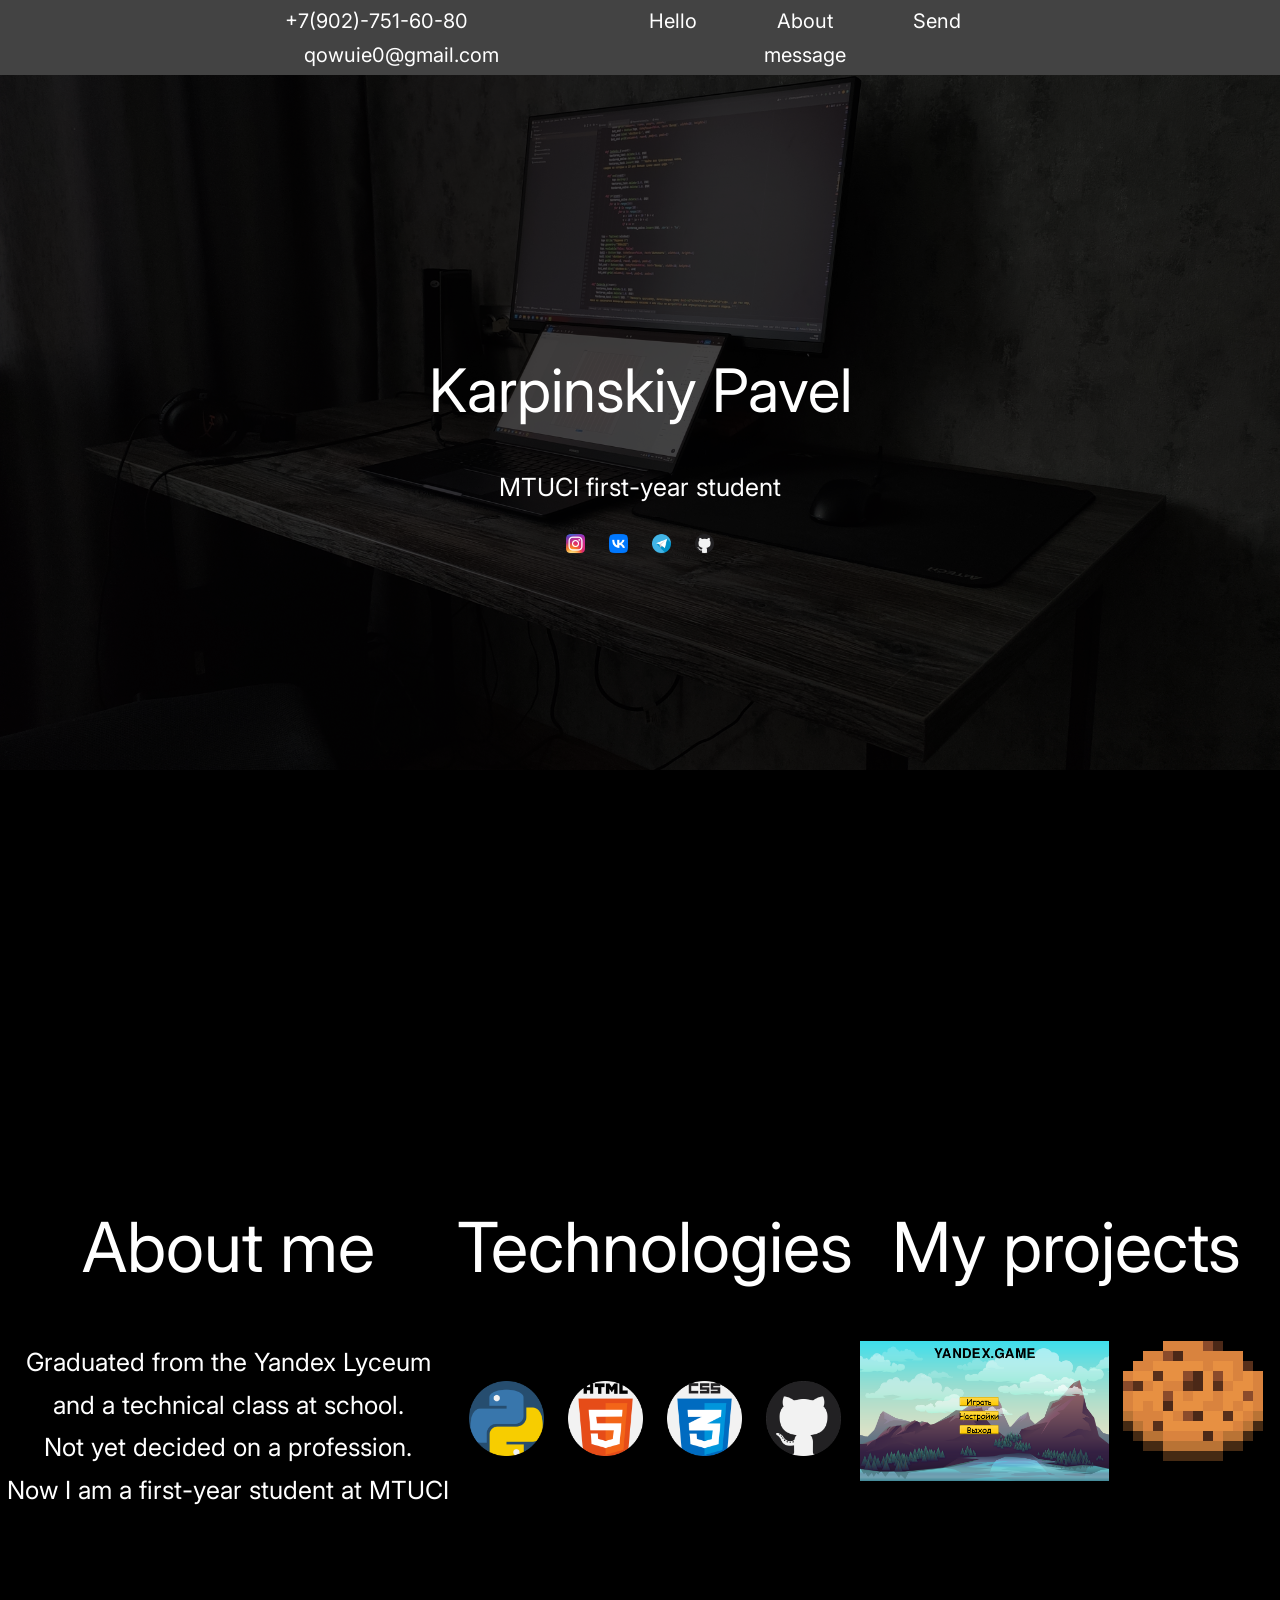
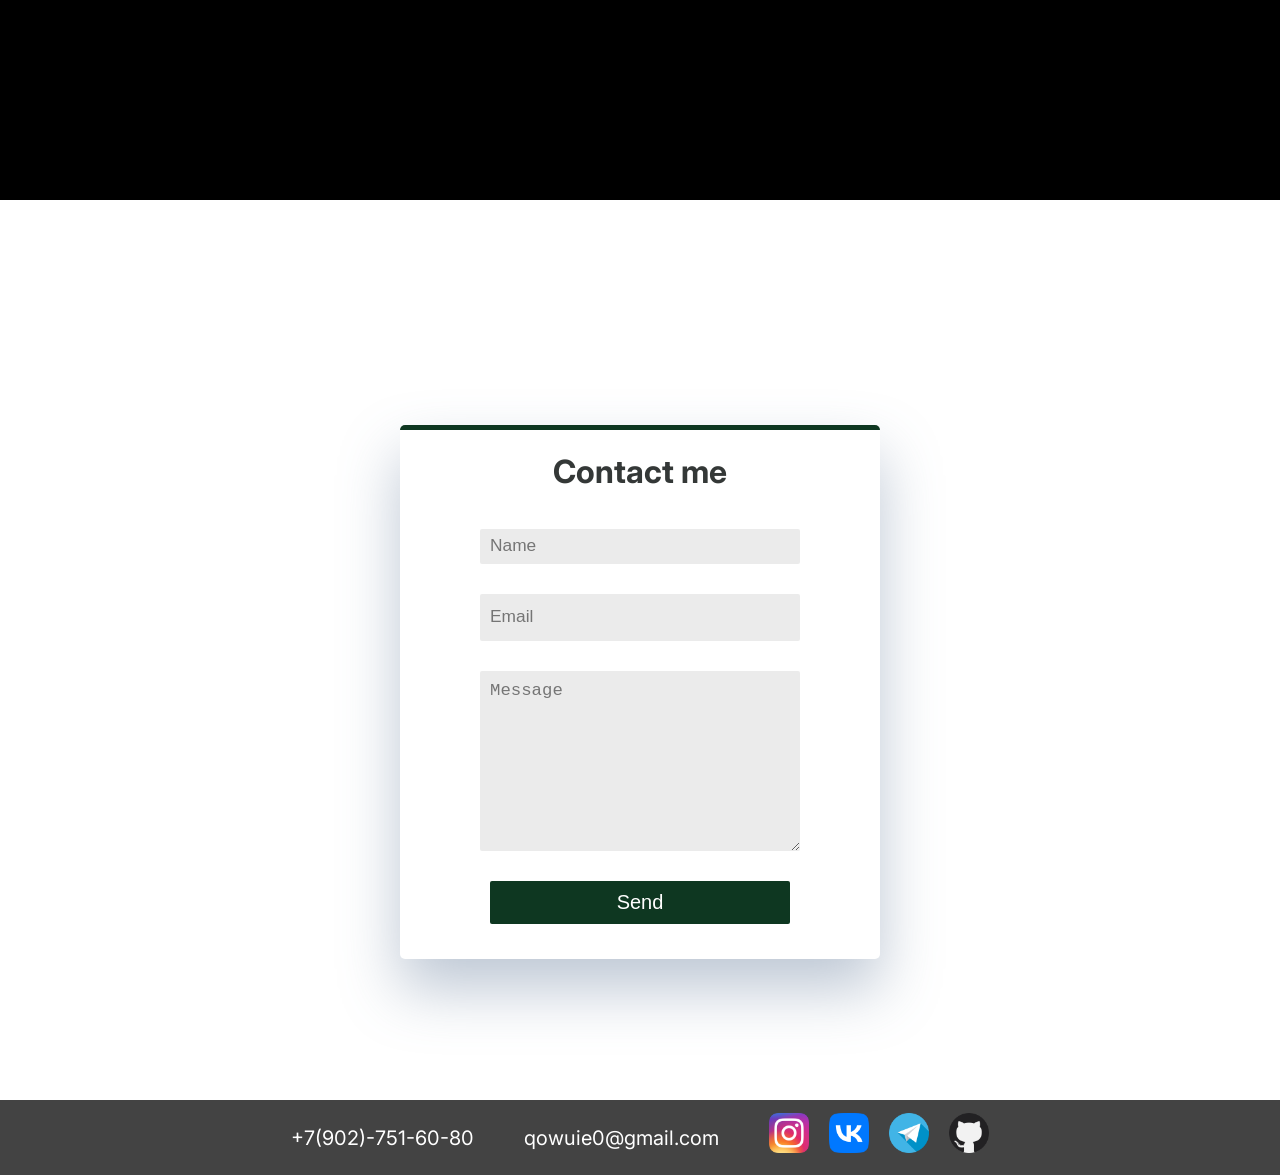
<file: index.html>
<!DOCTYPE html>
<html lang="en">
<head>
    <meta charset="UTF-8">
    <meta http-equiv="X-UA-Compatible" content="IE=edge">
    <meta name="viewport" content="width=device-width, initial-scale=1.0">
    <link rel="stylesheet" href="style.css">
    <title>Portfolio</title>
</head>
<body>
    <header>
        <div class="left-side">
            <a href="tel:+79027516080"><span class="phone_number">+7(902)-751-60-80</span></a>
            <a href="mailto:qowuie0@gmail.com"><span class="email_span">qowuie0@gmail.com</span></a>
        </div>
        <div class="right-side">
            <a class="hello_link" href="#name_section">Hello</a>
            <a class="about_link" href="#about_section">About</a>
            <a class="snd_message" href="#message_section">Send message</a>
        </div>
    </header>
    <main>
        <div class="container">
            <section class="name_section" id="name_section">
                <img class="desktop_image" src="img/IMG_20220621_135331.jpg" alt="" width="100%">
                <div class="name_div">
                    <span class="name_span">Karpinskiy Pavel</span>
                    <p class="student">MTUCI first-year student</p>
                    <a href="https://www.instagram.com/qowuie/" class="inst_logo_main"><img src="img/Instagram_icon.png.webp" alt="" width="3%"></a>
                    <a href="https://vk.com/qowuie" class="vk_logo_main"><img src="img/VK_Compact_Logo_(2021-present).svg.png" alt="" width="3%"></a>
                    <a href="https://t.me/q0wuie" class="tg_logo_main"><img src="img/906377.png" alt="" width="3%"></a>
                    <a href="https://github.com/qowuie" class="git_logo_main"><img src="img/github.png" alt="" width="3%"></a>
                </div>
            </section>
            <section class="about_section" id="about_section">
                <div class="center">
                    <div class="about">
                        <div class="about_me_h">About me</div>
                        <div class="about_me_p">Graduated from the Yandex Lyceum<br>
                            and a technical class at school.<br>
                            Not yet decided on a profession.<br>
                            Now I am a first-year student at MTUCI
                        </div>
                    </div>
                    <div class="stack">
                        <div class="stack_h">Technologies</div>
                        <div class="stack_icons">
                            <img class="python_icon" src="img/python.png" alt="" width="75vw">
                            <img class="html_icon" src="img/html.png" alt="" width="75vw">
                            <img class="css_icon" src="img/css.png" alt="" width="75vw">
                            <img class="github_icon" src="img/github.png" alt="" width="75vw">
                        </div>
                    </div>
                    <div class="my_projects">
                        <div class="my_projects_h">My projects</div>
                        <div class="my-projects-photos">
                            <a href="https://github.com/Taphlips/Yandex.Project"><img src="img/game.png" alt="" height="140px"></a>
                            <a href="http://yandex-galleta.herokuapp.com/"><img src="img/galleta.png" alt=""></a>
                        </div>
                    </div>
                </div>    
            </section>
            <section class="message_section" id="message_section">
                <div class="wrapper">
                    <form action="#" id="form" class="form">
                        <div class="pageTitle title">Contact me</div>
                        <input type="text" class="name_input _req" name="name" id="name" placeholder="Name"/>
                        <input type="text" class="email_input _req _email" name="email" id="email" placeholder="Email"/>
                        <textarea class="message_input" name="message" id="message" placeholder="Message"></textarea>
                        <button type="submit" class="submit_input">Send</button>
                    </form>
                </div>
            </section>
        </div>    
    </main>
    <footer class="footer" id="footer">
        <div class="footer_div">
            <a href="tel:+79027516080"><span class="phone_number_footer">+7(902)-751-60-80</span></a>
            <a href="mailto:qowuie0@gmail.com"><span class="email_footer">qowuie0@gmail.com</span></a>
            <a href="https://www.instagram.com/qowuie/" class="inst_logo_footer"><img src="img/Instagram_icon.png.webp" alt="" width="40vw"></a>
            <a href="https://vk.com/qowuie" class="vk_logo_footer"><img src="img/VK_Compact_Logo_(2021-present).svg.png" alt="" width="40vw"></a>
            <a href="https://t.me/q0wuie" class="tg_logo_footer"><img src="img/906377.png" alt="" width="40vw"></a>
            <a href="https://github.com/qowuie" class="git_logo_footer"><img src="img/github.png" alt="" width="40vw"></a>
        </div>
        
    </footer>
    <script src="https://smtpjs.com/v3/smtp.js"> </script>
    <script src="https://cdnjs.cloudflare.com/ajax/libs/jquery/3.6.0/jquery.min.js"></script>
    <script src="js/smooth.js"></script>
    <script src="js/validation.js"></script>
</body>
</html>
</file>
<file: style.css>
@import url('https://fonts.googleapis.com/css2?family=Inter&display=swap');

body, header, main, footer{
    font-family: 'Inter', sans-serif;
    margin: 0;
    padding: 0;
}

header{
    position: fixed;
    z-index: 20;
}

header{
    height: 75px;
    width: 100%;
    background: #434343;
    color: white;
    font-size: 20px;
    display: flex;
    align-items: center;
    justify-content: space-between;
}
  
footer{
  height: 75px;
  width: 100%;
  background-color: #434343;
  color: white;
  font-size: 20px;
  display: flex;
  align-items: center;
  justify-content: center;
}

.footer_div{
  display: flex;
  align-items: center;
}

.left-side{
    padding-left: 15%;
}

.right-side{
    padding-right: 22%;
}

a{
    text-decoration: none;
    color: white;
}

a:hover {
    filter: brightness(60%);
  }

.phone_number, .phone_number_footer, .email_footer{
    margin-right: 50px;
}

.about_link{
    margin-left: 75px;
    margin-right: 75px;
}

.container{
    width: 100%;
    height: 100%;
}

body {
    text-align: center;
    color: #343837;
    line-height: 1.7;
  }

section {
    height: 100vh;
    position: relative;
}

.name_section {
    background: black;
    text-align: center;
    color: white;
    overflow:hidden; /* this is important */
}

.name_div{
    position: absolute;
    top: 50%;
    left: 50%;
    transform: translate(-50%, -50%);
}

.name_span{
    font-size: 60px;
}

.student{
    font-size: 25px;
}

.inst_logo_main, .vk_logo_main, .tg_logo_main, .inst_logo_footer, .vk_logo_footer, .tg_logo_footer{
    margin-right: 20px;
}

.desktop_image{
    margin-top: 50px;
    filter: brightness(30%);
}

.about_section {
    color: white;
    background-color: black;
    display: flex;
    align-items: center;
}

.center{
  width: 100%;
  display: flex;
  justify-content: space-evenly;
  
}

.about, .my_projects{
    color: white;
    display: flex;
    flex-direction: column;
}

.stack_icons{
  display: inline-block;
}

.about_me_h, .my_projects_h, .stack_h{
  font-size: 69px;
  text-align: center;
}

.about_me_h{
  padding-bottom: 35px;
}

.my_projects_h{
  padding-bottom: 15px;
}

.stack_h{
  padding-bottom: 75px;
}

.about_me_p{
    font-size: 25px;
}

.python_icon, .html_icon, .css_icon{
  padding-right: 20px;
}

.message_section {
    background: #fff;
}

@media (max-width: 480px) {
    body {
      font-size: 14px;
      line-height: 1.5;
    }
    section {
      padding: 20px;
    }
}

.wrapper{
    position: relative;
    top: 25%;
}

#title-Tag-Line {
    font-size: 20px;
  }
  /* .card-item__bg{
    width: 150px;
    margin-left: auto;
    margin-right: auto;
    left: 0;
    right: 0;
    display: block;
    position: relative;
    margin: 30px auto;
    transform: translate(0px, 50px);
    z-index: 5;
  } */
  
  /* form animation starts */
  .form {
    background: #fff;
    box-shadow: 0 30px 60px 0 rgba(90, 116, 148, 0.4);
    border-radius: 5px;
    max-width: 480px;
    margin-left: auto;
    margin-right: auto;
    padding-top: 5px;
    padding-bottom: 5px;
    left: 0;
    right: 0;
    position: absolute;
    border-top: 5px solid #0e3721;
  /*   z-index: 1; */
  }
  ::-webkit-input-placeholder {
    font-size: 1.3em;
  }
  
  .title{
    display: block;
    margin: 10px auto 5px;
    width: 300px;
  }
  .termsConditions{
    margin: 0 auto 5px 80px;
  }
  
  .pageTitle{
    font-size: 2em;
    font-weight: bold;
  }
  .secondaryTitle{
    color: grey;
  }
  
  .name_input {
    background-color: #ebebeb;
    color: black;
  }
  .name_input:hover {
    border-bottom: 5px solid #0e3721;
  }
  
  .email_input {
    background-color: #ebebeb;
    height: 2em;
  }
  
  .email_input:hover {
    border-bottom: 5px solid #0e3721;
  }
  
  .message_input {
    background-color: #ebebeb;
    overflow: hidden;
    height: 10rem;
  }
  
  .message_input:hover {
    border-bottom: 5px solid #0e3721;
  }
  
  .name_input, .email_input, .message_input, .submit_input {
    display: block;
    margin: 30px auto;
    min-width: 300px;
    padding: 10px;
    border-radius: 2px;
    border: none;
    transition: all 0.25s ease 0s;
  }


.name_input._error, .email_input._error {
  box-shadow: 0 0 15px red;
}

  
  .submit_input {
    width: 200px;
    color: white;
    background-color: #0e3721;
    font-size: 20px;
  }
  
  .submit_input:hover {
    box-shadow: 15px 15px 15px 5px rgba(78, 72, 77, 0.219);
    transform: translateY(-3px);
    width: 300px;
  }
</file>
